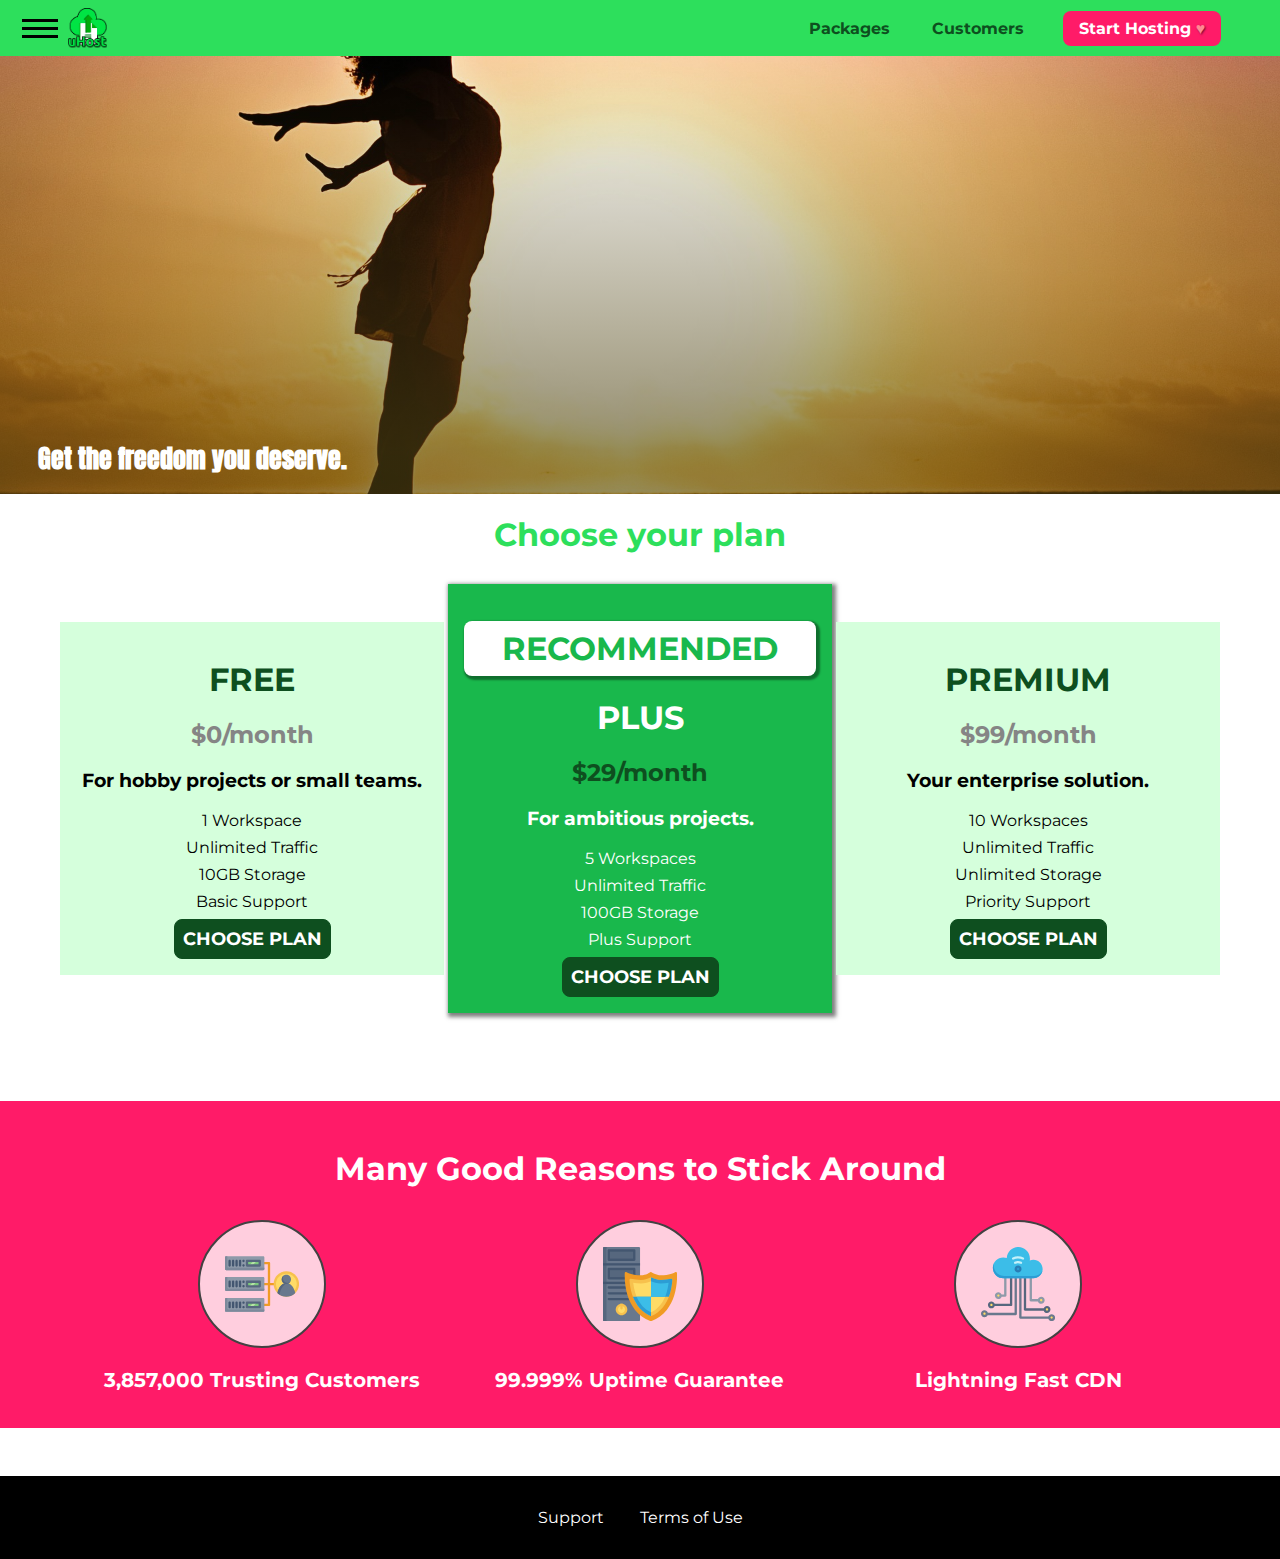
<file: index.html>
<!DOCTYPE html>
<html lang="en">

<head>
    <meta charset="UTF-8">
    <meta http-equiv="X-UA-Compatible" content="ie=edge">
    <meta name="viewport" content="width=device-width, initial-scale=1.0">
    <title>uHost</title>
    <link rel="shortcut icon" href="favicon.png">
    <link rel="stylesheet" type="text/css" href="shared.css"/>
    <link rel="stylesheet" type="text/css" href="main.css"/>
</head>

<body>
<div class="backdrop"></div>
<div class="modal">
    <h1 class="modal__title">Do you want to continue?</h1>
    <div class="modal__actions">
        <a href="start-hosting/index.html" class="modal__action">Yes!</a>
        <button class="modal__action modal__action--negative" type="button">No!</button>
    </div>
</div>
<header class="main-header">
    <div>
        <button class="toggle-button">
            <span class="toggle-button__bar"></span>
            <span class="toggle-button__bar"></span>
            <span class="toggle-button__bar"></span>
        </button>
        <a href="#" class="main-header__brand">
            <img src="images/uhost-icon.png" alt="uHost">
        </a>
    </div>
    <nav class="main-nav">
        <ul class="main-nav__items">
            <li class="main-nav__item">
                <a href="packages/index.html">Packages</a>
            </li>
            <li class="main-nav__item">
                <a href="customers/index.html">Customers</a>
            </li>
            <li class="main-nav__item main-nav__item--cta">
                <a href="start-hosting/index.html">Start Hosting</a>
            </li>
        </ul>
    </nav>
</header>
<nav class="mobile-nav">
    <ul class="mobile-nav__items">
        <li class="mobile-nav__item">
            <a href="packages/index.html">Packages</a>
        </li>
        <li class="mobile-nav__item">
            <a href="customers/index.html">Customers</a>
        </li>
        <li class="mobile-nav__item mobile-nav__item--cta">
            <a href="start-hosting/index.html">Start Hosting</a>
        </li>
    </ul>
</nav>
<main>
    <section id="product-overview">
        <h1>Get the freedom you deserve.</h1>
    </section>
    <section id="plans">
        <h1 class="section-title">Choose your plan</h1>
        <div class="plan__list">
            <article class="plan">
                <h1 class="plan__title">FREE</h1>
                <h2 class="plan__price">$0/month</h2>
                <h3>For hobby projects or small teams.</h3>
                <ul class="plan__features">
                    <li>1 Workspace</li>
                    <li>Unlimited Traffic</li>
                    <li>10GB Storage</li>
                    <li>Basic Support</li>
                </ul>
                <div>
                    <button class="button">CHOOSE PLAN</button>
                </div>
            </article>
            <article class="plan plan--highlighted">
                <h1 class="plan__annotation">RECOMMENDED</h1>
                <h1 class="plan__title">PLUS</h1>
                <h2 class="plan__price">$29/month</h2>
                <h3>For ambitious projects.</h3>
                <ul class="plan__features">
                    <li>5 Workspaces</li>
                    <li>Unlimited Traffic</li>
                    <li>100GB Storage</li>
                    <li>Plus Support</li>
                </ul>
                <div>
                    <button class="button">CHOOSE PLAN</button>
                </div>
            </article>
            <article class="plan">
                <h1 class="plan__title">PREMIUM</h1>
                <h2 class="plan__price">$99/month</h2>
                <h3>Your enterprise solution.</h3>
                <ul class="plan__features">
                    <li>10 Workspaces</li>
                    <li>Unlimited Traffic</li>
                    <li>Unlimited Storage</li>
                    <li>Priority Support</li>
                </ul>
                <div>
                    <button class="button">CHOOSE PLAN</button>
                </div>
            </article>
        </div>
    </section>
    <section id="key-features">
        <h1 class="section-title">Many Good Reasons to Stick Around</h1>
        <ul class="key-features__list">
            <li class="key-feature">
                <div class="key-feature__image">
                    <svg viewBox="0 0 512 512">
                        <path style="fill:#F09B24;"
                              d="M344,248h-32V112c0-4.418-3.582-8-8-8h-40c-4.418,0-8,3.582-8,8s3.582,8,8,8h32v128h-32  c-4.418,0-8,3.582-8,8s3.582,8,8,8h32v128h-32c-4.418,0-8,3.582-8,8s3.582,8,8,8h40c4.418,0,8-3.582,8-8V264h32c4.418,0,8-3.582,8-8  S348.418,248,344,248z"
                        />
                        <path style="fill:#8E9AA9;"
                              d="M264,64H8c-4.418,0-8,3.582-8,8v80c0,4.418,3.582,8,8,8h256c4.418,0,8-3.582,8-8V72  C272,67.582,268.418,64,264,64z"
                        />
                        <path style="fill:#7C899B;"
                              d="M24,144c-4.418,0-8-3.582-8-8V64H8c-4.418,0-8,3.582-8,8v80c0,4.418,3.582,8,8,8h256  c4.418,0,8-3.582,8-8v-8H24z"
                        />
                        <rect x="152" y="96" style="fill:#B8E3A8;" width="88" height="32"/>
                        <g>
                            <polygon style="fill:#7EC97D;" points="152,96 152,128 166,128 198,96  "/>
                            <polygon style="fill:#7EC97D;" points="220,96 188,128 240,128 240,96  "/>
                        </g>
                        <path style="fill:#56677E;"
                              d="M240,136h-88c-4.418,0-8-3.582-8-8V96c0-4.418,3.582-8,8-8h88c4.418,0,8,3.582,8,8v32  C248,132.418,244.418,136,240,136z M160,120h72v-16h-72V120z"
                        />
                        <g>
                            <path style="fill:#435670;"
                                  d="M32,136c-4.418,0-8-3.582-8-8V96c0-4.418,3.582-8,8-8s8,3.582,8,8v32C40,132.418,36.418,136,32,136z   "
                            />
                            <path style="fill:#435670;"
                                  d="M56,136c-4.418,0-8-3.582-8-8V96c0-4.418,3.582-8,8-8s8,3.582,8,8v32C64,132.418,60.418,136,56,136z   "
                            />
                            <path style="fill:#435670;"
                                  d="M80,136c-4.418,0-8-3.582-8-8V96c0-4.418,3.582-8,8-8s8,3.582,8,8v32C88,132.418,84.418,136,80,136z   "
                            />
                            <path style="fill:#435670;"
                                  d="M104,136c-4.418,0-8-3.582-8-8V96c0-4.418,3.582-8,8-8s8,3.582,8,8v32   C112,132.418,108.418,136,104,136z"
                            />
                            <path style="fill:#435670;"
                                  d="M128,105c-4.418,0-8-3.582-8-8v-1c0-4.418,3.582-8,8-8s8,3.582,8,8v1   C136,101.418,132.418,105,128,105z"
                            />
                            <path style="fill:#435670;"
                                  d="M128,136c-4.418,0-8-3.582-8-8v-1c0-4.418,3.582-8,8-8s8,3.582,8,8v1   C136,132.418,132.418,136,128,136z"
                            />
                        </g>
                        <path style="fill:#8E9AA9;"
                              d="M264,208H8c-4.418,0-8,3.582-8,8v80c0,4.418,3.582,8,8,8h256c4.418,0,8-3.582,8-8v-80  C272,211.582,268.418,208,264,208z"
                        />
                        <path style="fill:#7C899B;"
                              d="M24,288c-4.418,0-8-3.582-8-8v-72H8c-4.418,0-8,3.582-8,8v80c0,4.418,3.582,8,8,8h256  c4.418,0,8-3.582,8-8v-8H24z"
                        />
                        <rect x="152" y="240" style="fill:#B8E3A8;" width="88" height="32"/>
                        <g>
                            <polygon style="fill:#7EC97D;" points="152,240 152,272 166,272 198,240  "/>
                            <polygon style="fill:#7EC97D;" points="220,240 188,272 240,272 240,240  "/>
                        </g>
                        <path style="fill:#56677E;"
                              d="M240,280h-88c-4.418,0-8-3.582-8-8v-32c0-4.418,3.582-8,8-8h88c4.418,0,8,3.582,8,8v32  C248,276.418,244.418,280,240,280z M160,264h72v-16h-72V264z"
                        />
                        <g>
                            <path style="fill:#435670;"
                                  d="M32,280c-4.418,0-8-3.582-8-8v-32c0-4.418,3.582-8,8-8s8,3.582,8,8v32C40,276.418,36.418,280,32,280   z"
                            />
                            <path style="fill:#435670;"
                                  d="M56,280c-4.418,0-8-3.582-8-8v-32c0-4.418,3.582-8,8-8s8,3.582,8,8v32C64,276.418,60.418,280,56,280   z"
                            />
                            <path style="fill:#435670;"
                                  d="M80,280c-4.418,0-8-3.582-8-8v-32c0-4.418,3.582-8,8-8s8,3.582,8,8v32C88,276.418,84.418,280,80,280   z"
                            />
                            <path style="fill:#435670;"
                                  d="M104,280c-4.418,0-8-3.582-8-8v-32c0-4.418,3.582-8,8-8s8,3.582,8,8v32   C112,276.418,108.418,280,104,280z"
                            />
                            <path style="fill:#435670;"
                                  d="M128,249c-4.418,0-8-3.582-8-8v-1c0-4.418,3.582-8,8-8s8,3.582,8,8v1   C136,245.418,132.418,249,128,249z"
                            />
                            <path style="fill:#435670;"
                                  d="M128,280c-4.418,0-8-3.582-8-8v-1c0-4.418,3.582-8,8-8s8,3.582,8,8v1   C136,276.418,132.418,280,128,280z"
                            />
                        </g>
                        <path style="fill:#8E9AA9;"
                              d="M264,352H8c-4.418,0-8,3.582-8,8v80c0,4.418,3.582,8,8,8h256c4.418,0,8-3.582,8-8v-80  C272,355.582,268.418,352,264,352z"
                        />
                        <path style="fill:#7C899B;"
                              d="M24,432c-4.418,0-8-3.582-8-8v-72H8c-4.418,0-8,3.582-8,8v80c0,4.418,3.582,8,8,8h256  c4.418,0,8-3.582,8-8v-8H24z"
                        />
                        <rect x="152" y="384" style="fill:#B8E3A8;" width="88" height="32"/>
                        <g>
                            <polygon style="fill:#7EC97D;" points="152,384 152,416 166,416 198,384  "/>
                            <polygon style="fill:#7EC97D;" points="220,384 188,416 240,416 240,384  "/>
                        </g>
                        <path style="fill:#56677E;"
                              d="M240,424h-88c-4.418,0-8-3.582-8-8v-32c0-4.418,3.582-8,8-8h88c4.418,0,8,3.582,8,8v32  C248,420.418,244.418,424,240,424z M160,408h72v-16h-72V408z"
                        />
                        <g>
                            <path style="fill:#435670;"
                                  d="M32,424c-4.418,0-8-3.582-8-8v-32c0-4.418,3.582-8,8-8s8,3.582,8,8v32C40,420.418,36.418,424,32,424   z"
                            />
                            <path style="fill:#435670;"
                                  d="M56,424c-4.418,0-8-3.582-8-8v-32c0-4.418,3.582-8,8-8s8,3.582,8,8v32C64,420.418,60.418,424,56,424   z"
                            />
                            <path style="fill:#435670;"
                                  d="M80,424c-4.418,0-8-3.582-8-8v-32c0-4.418,3.582-8,8-8s8,3.582,8,8v32C88,420.418,84.418,424,80,424   z"
                            />
                            <path style="fill:#435670;"
                                  d="M104,424c-4.418,0-8-3.582-8-8v-32c0-4.418,3.582-8,8-8s8,3.582,8,8v32   C112,420.418,108.418,424,104,424z"
                            />
                            <path style="fill:#435670;"
                                  d="M128,393c-4.418,0-8-3.582-8-8v-1c0-4.418,3.582-8,8-8s8,3.582,8,8v1   C136,389.418,132.418,393,128,393z"
                            />
                            <path style="fill:#435670;"
                                  d="M128,424c-4.418,0-8-3.582-8-8v-1c0-4.418,3.582-8,8-8s8,3.582,8,8v1   C136,420.418,132.418,424,128,424z"
                            />
                        </g>
                        <path style="fill:#F7C14D;"
                              d="M424,168c-48.523,0-88,39.477-88,88s39.477,88,88,88s88-39.477,88-88S472.523,168,424,168z"/>
                        <path style="fill:#FFDB66;"
                              d="M424,184c-39.701,0-72,32.299-72,72s32.299,72,72,72s72-32.299,72-72S463.701,184,424,184z"/>
                        <path style="fill:#69788D;"
                              d="M484.893,314.16C476.393,274.588,451.922,248,424,248s-52.393,26.588-60.893,66.16  c-0.605,2.82,0.354,5.749,2.511,7.664C381.731,336.124,402.465,344,424,344s42.269-7.876,58.381-22.176  C484.539,319.909,485.498,316.98,484.893,314.16z"
                        />
                        <path style="fill:#56677E;"
                              d="M434.053,249.171C430.768,248.403,427.411,248,424,248c-27.922,0-52.393,26.588-60.893,66.16  c-0.605,2.82,0.354,5.749,2.511,7.664c3.383,3.002,6.979,5.703,10.734,8.125C384.904,286.243,407.373,255.378,434.053,249.171z"
                        />
                        <path style="fill:#69788D;"
                              d="M424,192c-17.645,0-32,14.355-32,32s14.355,32,32,32s32-14.355,32-32S441.645,192,424,192z"/>
                        <path style="fill:#56677E;"
                              d="M432,248c-17.645,0-32-14.355-32-32c0-6.783,2.128-13.076,5.742-18.258  C397.444,203.53,392,213.138,392,224c0,17.645,14.355,32,32,32c10.862,0,20.471-5.444,26.258-13.742  C445.076,245.872,438.783,248,432,248z"
                        />

                    </svg>
                </div>
                <p class="key-feature__description">3,857,000 Trusting Customers</p>
            </li>
            <li class="key-feature">
                <div class="key-feature__image">
                    <svg viewBox="0 0 512 512">
                        <path style="fill:#69788D;"
                              d="M248,0H8C3.582,0,0,3.582,0,8v496c0,4.418,3.582,8,8,8h240c4.418,0,8-3.582,8-8V8  C256,3.582,252.418,0,248,0z"
                        />
                        <path style="fill:#56677E;"
                              d="M24,504V8c0-4.418,3.582-8,8-8H8C3.582,0,0,3.582,0,8v496c0,4.418,3.582,8,8,8h24  C27.582,512,24,508.418,24,504z"
                        />
                        <g>
                            <rect x="0" y="112" style="fill:#435670;" width="256" height="16"/>
                            <rect x="0" y="240" style="fill:#435670;" width="256" height="16"/>
                        </g>
                        <path style="fill:#F7C14D;"
                              d="M128,392c-22.056,0-40,17.944-40,40s17.944,40,40,40s40-17.944,40-40S150.056,392,128,392z"/>
                        <path style="fill:#FFDB66;"
                              d="M128,408c-13.233,0-24,10.767-24,24s10.767,24,24,24s24-10.767,24-24S141.233,408,128,408z"/>
                        <path style="fill:#F7C14D;"
                              d="M128,392c-2.739,0-5.414,0.278-8,0.805V424c0,4.418,3.582,8,8,8c4.418,0,8-3.582,8-8v-31.195  C133.414,392.278,130.739,392,128,392z"
                        />
                        <g>
                            <path style="fill:#435670;"
                                  d="M216,288H40c-4.418,0-8-3.582-8-8s3.582-8,8-8h176c4.418,0,8,3.582,8,8S220.418,288,216,288z"
                            />
                            <path style="fill:#435670;"
                                  d="M216,328H40c-4.418,0-8-3.582-8-8s3.582-8,8-8h176c4.418,0,8,3.582,8,8S220.418,328,216,328z"
                            />
                            <path style="fill:#435670;"
                                  d="M216,368H40c-4.418,0-8-3.582-8-8s3.582-8,8-8h176c4.418,0,8,3.582,8,8S220.418,368,216,368z"
                            />
                            <path style="fill:#435670;"
                                  d="M216,16H40c-4.418,0-8,3.582-8,8v64c0,4.418,3.582,8,8,8h176c4.418,0,8-3.582,8-8V24   C224,19.582,220.418,16,216,16z"
                            />
                        </g>
                        <rect x="48" y="32" style="fill:#56677E;" width="160" height="48"/>
                        <path style="fill:#435670;"
                              d="M216,144H40c-4.418,0-8,3.582-8,8v64c0,4.418,3.582,8,8,8h176c4.418,0,8-3.582,8-8v-64  C224,147.582,220.418,144,216,144z"
                        />
                        <rect x="48" y="160" style="fill:#56677E;" width="160" height="48"/>
                        <path style="fill:#F09B24;"
                              d="M511.747,180.237c-0.194-6.537-8.107-10.107-13.135-5.894c-5.6,4.693-42.904,21.282-98.514,21.282  c-33.45,0-64.625-20.999-64.929-21.206c-2.9-1.991-6.764-1.85-9.512,0.346c-2.677,2.135-27.201,20.86-63.793,20.86  c-55.607,0-92.914-16.589-98.515-21.282c-5.028-4.211-12.941-0.645-13.135,5.894c-1.634,54.834,4.655,105.941,18.693,151.903  c12.096,39.604,29.759,74.047,52.497,102.373c27.538,34.304,62.743,59.882,104.66,76.045c3.069,1.918,6.757,1.921,9.83,0  c41.917-16.163,77.122-41.741,104.66-76.045c22.738-28.326,40.401-62.77,52.497-102.373  C507.092,286.179,513.381,235.071,511.747,180.237z"
                        />
                        <path style="fill:#F7C14D;"
                              d="M476.21,221.226c-1.953-1.631-4.568-2.235-7.036-1.628c-21.686,5.327-44.926,8.028-69.075,8.028  c-25.926,0-49.633-8.975-64.955-16.504c-2.307-1.134-5.016-1.091-7.284,0.116c-14.059,7.477-36.919,16.388-65.994,16.388  c-24.153,0-47.394-2.701-69.075-8.028c-5.155-1.268-10.221,2.966-9.894,8.261c2.077,33.693,7.668,65.635,16.616,94.935  c22.774,74.565,66.139,126.334,128.888,153.868c2.032,0.891,4.397,0.891,6.43,0c61.777-27.107,104.716-78.876,127.62-153.868  c8.948-29.3,14.539-61.241,16.616-94.935C479.224,225.319,478.163,222.856,476.21,221.226z"
                        />
                        <path style="fill:#FFDB66;"
                              d="M331.609,451.727c-52.604-25.289-89.304-70.987-109.144-135.944  c-6.532-21.39-11.162-44.336-13.82-68.447c17.133,2.852,34.952,4.291,53.22,4.291c29.394,0,53.376-7.793,69.978-15.561  c17.44,7.736,41.656,15.561,68.256,15.561c18.267,0,36.085-1.439,53.219-4.291c-2.659,24.112-7.288,47.06-13.82,68.448  C419.545,381.108,383.27,426.805,331.609,451.727z"
                        />
                        <g>
                            <path style="fill:#2C9DD4;"
                                  d="M479.066,227.858c0.157-2.539-0.903-5.002-2.856-6.633s-4.568-2.235-7.036-1.628   c-21.686,5.327-44.926,8.028-69.075,8.028c-25.926,0-49.633-8.975-64.955-16.504c-1.057-0.52-2.2-0.78-3.345-0.806l-0.072,133.351   h123.601c2.556-6.746,4.933-13.702,7.123-20.874C471.398,293.493,476.989,261.552,479.066,227.858z"
                            />
                            <path style="fill:#2C9DD4;"
                                  d="M206.658,343.667c24.153,63.42,65.028,108.108,121.743,132.995c1.031,0.452,2.147,0.673,3.263,0.666   l0.063-133.661H206.658z"
                            />
                        </g>
                        <g>
                            <path style="fill:#3CBDE8;"
                                  d="M439.497,315.783c6.532-21.389,11.161-44.336,13.82-68.448c-17.134,2.852-34.952,4.291-53.219,4.291   c-26.6,0-50.815-7.824-68.256-15.561l-0.116,107.601h97.758C433.179,334.807,436.524,325.518,439.497,315.783z"
                            />
                            <path style="fill:#3CBDE8;"
                                  d="M232.523,343.667c21.144,50.298,54.363,86.56,99.087,108.06l0.117-108.06H232.523z"/>
                        </g>
                    </svg>
                </div>
                <p class="key-feature__description">99.999% Uptime Guarantee</p>
            </li>
            <li class="key-feature">
                <div class="key-feature__image">
                    <svg viewBox="0 0 512 512">
                        <path style="fill:#8E9AA9;"
                              d="M168,200c-4.418,0-8,3.582-8,8v120h-17.376c-3.302-9.311-12.194-16-22.624-16  c-13.234,0-24,10.767-24,24s10.766,24,24,24c10.429,0,19.321-6.689,22.624-16H168c4.418,0,8-3.582,8-8V208  C176,203.582,172.418,200,168,200z"
                        />
                        <path style="fill:#FFDB66;"
                              d="M120,328c-4.411,0-8,3.589-8,8s3.589,8,8,8s8-3.589,8-8S124.411,328,120,328z"/>
                        <path style="fill:#56677E;"
                              d="M208,200c-4.418,0-8,3.582-8,8v184H94.624C91.322,382.689,82.43,376,72,376  c-13.234,0-24,10.767-24,24s10.766,24,24,24c10.429,0,19.321-6.689,22.624-16H208c4.418,0,8-3.582,8-8V208  C216,203.582,212.418,200,208,200z"
                        />
                        <path style="fill:#FFDB66;"
                              d="M72,392c-4.411,0-8,3.589-8,8s3.589,8,8,8s8-3.589,8-8S76.411,392,72,392z"/>
                        <path style="fill:#69788D;"
                              d="M240,208c-4.418,0-8,3.582-8,8v239H47.24c-2.671-10.34-12.078-18-23.24-18c-13.234,0-24,10.767-24,24  s10.766,24,24,24c9.666,0,18.009-5.747,21.809-14H240c4.418,0,8-3.582,8-8V216C248,211.582,244.418,208,240,208z"
                        />
                        <path style="fill:#FFDB66;"
                              d="M24,453c-4.411,0-8,3.589-8,8s3.589,8,8,8s8-3.589,8-8S28.411,453,24,453z"/>
                        <path style="fill:#69788D;"
                              d="M488,464c-10.429,0-19.321,6.689-22.624,16H280V208c0-4.418-3.582-8-8-8s-8,3.582-8,8v280  c0,4.418,3.582,8,8,8h193.376c3.302,9.311,12.194,16,22.624,16c13.234,0,24-10.767,24-24S501.234,464,488,464z"
                        />
                        <path style="fill:#FFDB66;"
                              d="M488,480c-4.411,0-8,3.589-8,8s3.589,8,8,8s8-3.589,8-8S492.411,480,488,480z"/>
                        <path style="fill:#56677E;"
                              d="M456,408c-10.429,0-19.321,6.689-22.624,16H312V208c0-4.418-3.582-8-8-8s-8,3.582-8,8v224  c0,4.418,3.582,8,8,8h129.376c3.302,9.311,12.194,16,22.624,16c13.234,0,24-10.767,24-24S469.234,408,456,408z"
                        />
                        <path style="fill:#FFDB66;"
                              d="M456,424c-4.411,0-8,3.589-8,8s3.589,8,8,8s8-3.589,8-8S460.411,424,456,424z"/>
                        <path style="fill:#8E9AA9;"
                              d="M416,344c-10.429,0-19.321,6.689-22.624,16H352V208c0-4.418-3.582-8-8-8s-8,3.582-8,8v160  c0,4.418,3.582,8,8,8h49.376c3.302,9.311,12.194,16,22.624,16c13.234,0,24-10.767,24-24S429.234,344,416,344z"
                        />
                        <path style="fill:#FFDB66;"
                              d="M416,360c-4.411,0-8,3.589-8,8s3.589,8,8,8s8-3.589,8-8S420.411,360,416,360z"/>
                        <path style="fill:#3CBDE8;"
                              d="M362,88c-8.741,0-17.231,1.751-25.06,5.085C337.646,88.797,338,84.43,338,80  c0-44.112-35.888-80-80-80c-42.823,0-77.895,33.816-79.909,76.149C170.393,73.415,162.244,72,154,72c-39.701,0-72,32.299-72,72  s32.299,72,72,72h208c35.29,0,64-28.71,64-64S397.29,88,362,88z"
                        />
                        <path style="fill:#2C9DD4;"
                              d="M368,200H160c-39.701,0-72-32.299-72-72c0-5.863,0.721-11.559,2.05-17.019  C84.918,120.88,82,132.102,82,144c0,39.701,32.299,72,72,72h208c30.389,0,55.88-21.296,62.379-49.743  C413.565,186.327,392.352,200,368,200z"
                        />
                        <path style="fill:#2A7DB5;"
                              d="M256,128c-13.234,0-24,10.767-24,24s10.766,24,24,24c13.233,0,24-10.767,24-24S269.233,128,256,128z"
                        />
                        <path style="fill:#2C9DD4;"
                              d="M256,144c-4.411,0-8,3.589-8,8s3.589,8,8,8c4.411,0,8-3.589,8-8S260.411,144,256,144z"/>
                        <g>
                            <path style="fill:#C5F1FA;"
                                  d="M221.755,87.695c-2.994,0-5.864-1.688-7.233-4.572c-1.894-3.991-0.194-8.763,3.798-10.657   C230.157,66.849,242.834,64,256,64c13.166,0,25.844,2.849,37.68,8.466c3.992,1.895,5.692,6.666,3.798,10.657   s-6.666,5.692-10.657,3.798C277.144,82.328,266.774,80,256,80c-10.774,0-21.144,2.328-30.821,6.921   C224.072,87.446,222.904,87.695,221.755,87.695z"
                            />
                            <path style="fill:#C5F1FA;"
                                  d="M276.545,116.618c-1.148,0-2.316-0.249-3.424-0.774C267.745,113.293,261.985,112,256,112   c-5.985,0-11.745,1.293-17.121,3.844c-3.991,1.895-8.763,0.192-10.657-3.798c-1.894-3.992-0.193-8.764,3.798-10.657   C239.557,97.813,247.625,96,256,96c8.376,0,16.444,1.813,23.98,5.389c3.991,1.894,5.692,6.665,3.798,10.657   C282.41,114.93,279.539,116.618,276.545,116.618z"
                            />
                        </g>

                    </svg>
                </div>
                <p class="key-feature__description">Lightning Fast CDN</p>
            </li>
        </ul>
    </section>
</main>
<footer class="main-footer">
    <nav>
        <ul class="main-footer__links">
            <li class="main-footer__link">
                <a href="#">Support</a>
            </li>
            <li class="main-footer__link">
                <a href="#">Terms of Use</a>
            </li>
        </ul>
    </nav>
</footer>
<script src="shared.js"></script>
</body>

</html>
</file>
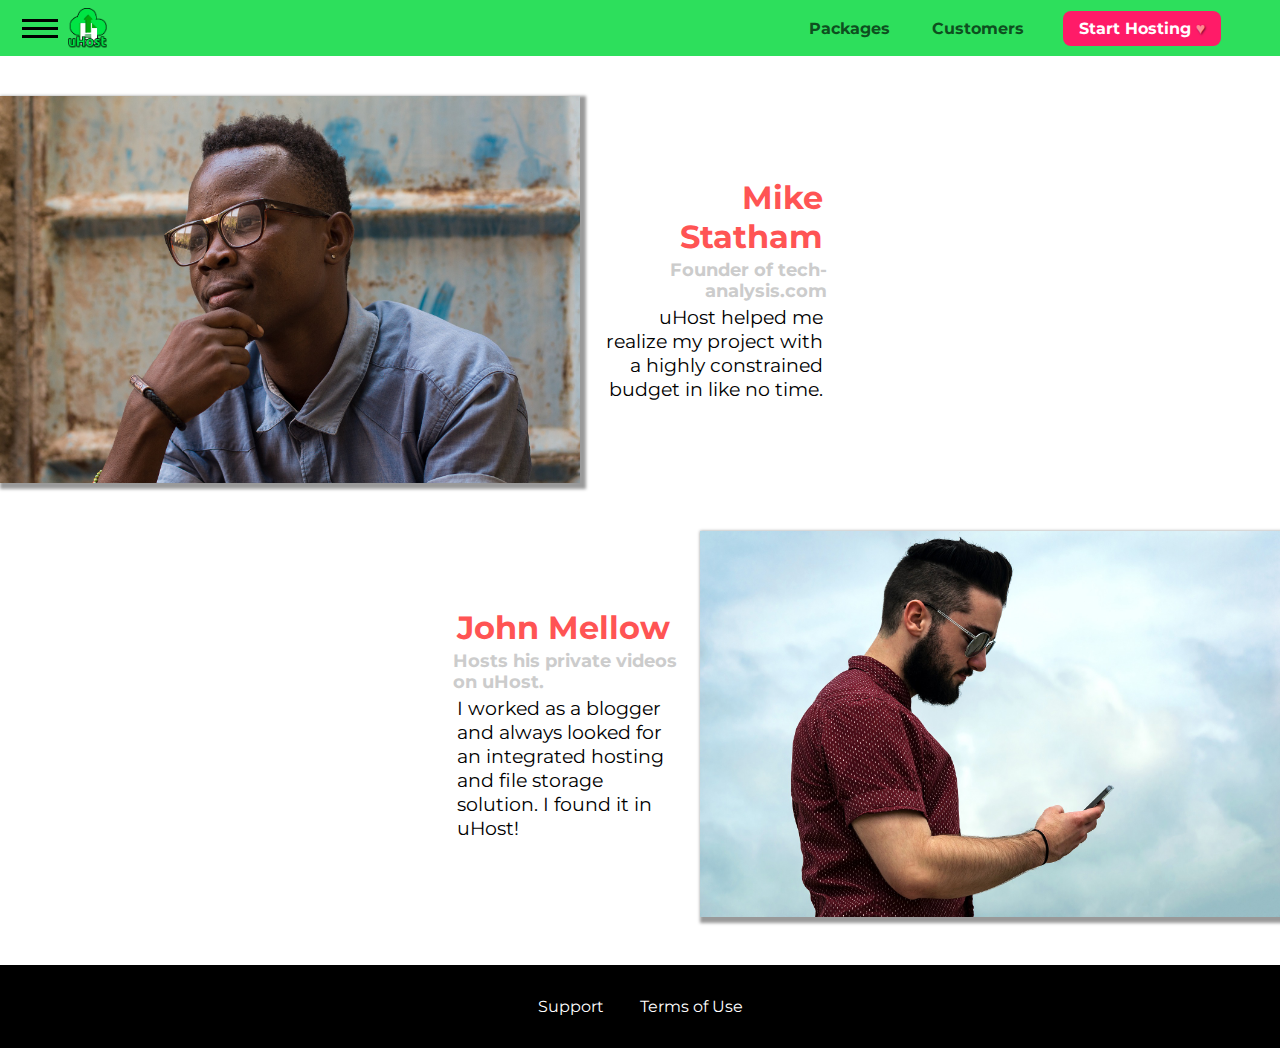
<file: customers/index.html>
<!DOCTYPE html>
<html lang="en">

<head>
    <meta charset="UTF-8">
    <meta http-equiv="X-UA-Compatible" content="ie=edge">
    <meta name="viewport" content="width=device-width, initial-scale=1.0">
    <title>uHost Customers</title>
    <link rel="shortcut icon" href="../favicon.png">
    <link rel="stylesheet" href="../shared.css">
    <link rel="stylesheet" href="customers.css">
</head>

<body>
<div class="backdrop"></div>
<header class="main-header">
    <div>
        <button class="toggle-button">
            <span class="toggle-button__bar"></span>
            <span class="toggle-button__bar"></span>
            <span class="toggle-button__bar"></span>
        </button>
        <a href="../index.html" class="main-header__brand">
            <img src="../images/uhost-icon.png" alt="uHost">
        </a>
    </div>
    <nav class="main-nav">
        <ul class="main-nav__items">
            <li class="main-nav__item">
                <a href="../packages/index.html">Packages</a>
            </li>
            <li class="main-nav__item">
                <a href="#">Customers</a>
            </li>
            <li class="main-nav__item main-nav__item--cta">
                <a href="../start-hosting/index.html">Start Hosting</a>
            </li>
        </ul>
    </nav>
</header>
<nav class="mobile-nav">
    <ul class="mobile-nav__items">
        <li class="mobile-nav__item">
            <a href="../packages/index.html">Packages</a>
        </li>
        <li class="mobile-nav__item">
            <a href="index.html">Customers</a>
        </li>
        <li class="mobile-nav__item mobile-nav__item--cta">
            <a href="../start-hosting/index.html">Start Hosting</a>
        </li>
    </ul>
</nav>
<main>
    <div>
        <div class="testimonial" id="customer-1">
            <div class="testimonial__image-container">
                <img src="../images/customer-1.jpg" alt="Mike Statham - Customer" class="testimonial__image">
            </div>
            <div class="testimonial__info">
                <h1 class="testimonial__name">Mike Statham</h1>
                <h2 class="testimonial__subtitle">Founder of
                    <a href="tech-analysis.com">tech-analysis.com</a>
                </h2>
                <p class="testimonial__text">uHost helped me realize my project
                    with a highly constrained budget in like no time.</p>
            </div>
        </div>
        <div class="testimonial" id="customer-2">

            <div class="testimonial__info">
                <h1 class="testimonial__name">John Mellow</h1>
                <h2 class="testimonial__subtitle">Hosts his private videos on uHost.
                </h2>
                <p class="testimonial__text">I worked as a blogger and always looked for an integrated hosting and file storage solution. I found
                    it in uHost!
                </p>
            </div>
            <div class="testimonial__image-container">
                <img src="../images/customer-2.jpg" alt="John Mellow - Customer" class="testimonial__image">
            </div>
        </div>
    </div>
</main>
<footer class="main-footer">
    <nav>
        <ul class="main-footer__links">
            <li class="main-footer__link">
                <a href="#">Support</a>
            </li>
            <li class="main-footer__link">
                <a href="#">Terms of Use</a>
            </li>
        </ul>
    </nav>
</footer>
<script src="../shared.js"></script>

</body>

</html>
</file>
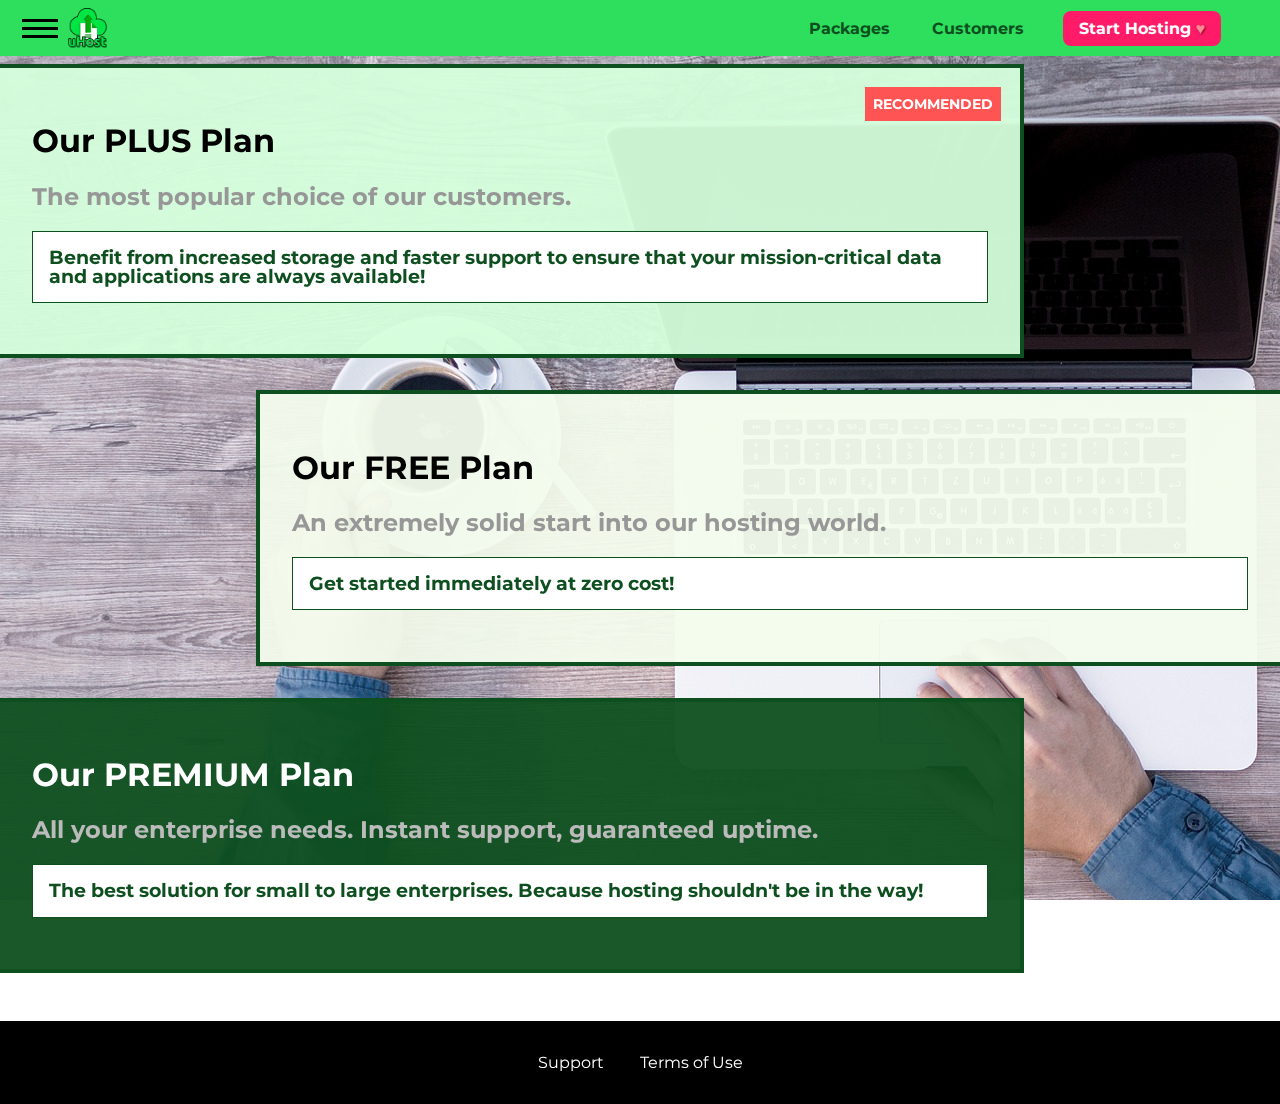
<file: packages/index.html>
<!DOCTYPE html>
<html lang="en">
<head>
    <meta charset="UTF-8">
    <meta http-equiv="X-UA-Compatible" content="ie=edge">
    <meta name="viewport" content="width=device-width, initial-scale=1.0">
    <title>uHost</title>
    <link rel="shortcut icon" href="../favicon.png">
    <link rel="stylesheet" type="text/css" href="../shared.css"/>
    <link rel="stylesheet" type="text/css" href="packages.css"/>

</head>
<body>
<div class="backdrop"></div>
<div class="background"></div>
<header class="main-header">
    <div>
        <button class="toggle-button">
            <span class="toggle-button__bar"></span>
            <span class="toggle-button__bar"></span>
            <span class="toggle-button__bar"></span>
        </button>
        <a href="../index.html" class="main-header__brand">
            <img src="../images/uhost-icon.png" alt="uHost">
        </a>
    </div>
    <nav class="main-nav">
        <ul class="main-nav__items">
            <li class="main-nav__item">
                <a href="#">Packages</a>
            </li>
            <li class="main-nav__item">
                <a href="../customers/index.html">Customers</a>
            </li>
            <li class="main-nav__item main-nav__item--cta">
                <a href="start-hosting/index.html">Start Hosting</a>
            </li>
        </ul>
    </nav>
</header>
<nav class="mobile-nav">
    <ul class="mobile-nav__items">
        <li class="mobile-nav__item">
            <a href="#">Packages</a>
        </li>
        <li class="mobile-nav__item">
            <a href="../customers/index.html">Customers</a>
        </li>
        <li class="mobile-nav__item mobile-nav__item--cta">
            <a href="../start-hosting/index.html">Start Hosting</a>
        </li>
    </ul>
</nav>
<main>
    <section class="package" id="plus">
        <a href="#">
            <h1 class="package__title">Our PLUS Plan</h1>
            <h2 class="package__badge">RECOMMENDED</h2>
            <h2 class="package__subtitle">The most popular choice of our customers.</h2>
            <p class="package__info">Benefit from increased storage and faster support to ensure that your mission-critical data and
                applications
                are always available!</p>
        </a>
    </section>
    <section class="package" id="free">
        <a href="#">
            <h1 class="package__title">Our FREE Plan</h1>
            <h2 class="package__subtitle">An extremely solid start into our hosting world.</h2>
            <p class="package__info">Get started immediately at zero cost!</p>
        </a>
    </section>
    <div class="clearfix"></div>
    <section class="package" id="premium">
        <a href="#">
            <h1 class="package__title">Our PREMIUM Plan</h1>
            <h2 class="package__subtitle">All your enterprise needs. Instant support, guaranteed uptime. </h2>
            <p class="package__info">The best solution for small to large enterprises. Because hosting shouldn't be in the way!</p>
        </a>
    </section>
</main>
<footer class="main-footer">
    <nav>
        <ul class="main-footer__links">
            <li class="main-footer__link">
                <a href="#">Support</a>
            </li>
            <li class="main-footer__link">
                <a href="#">Terms of Use</a>
            </li>
        </ul>
    </nav>
</footer>
<script src="../shared.js"></script>
</body>
</html>
</file>
<file: shared.css>
@import url('https://fonts.googleapis.com/css?family=Anton|Montserrat:400,700|Roboto&display=swap');

* {
    box-sizing: border-box;
}


body {
    font-family: 'Montserrat', sans-serif;
    margin: 0;
    padding: 0;
}

main {
    min-height: calc(100vh - 2.7rem - 8rem);
    margin-top: 2.7rem;
}

.backdrop {
    position: fixed;
    display: none;
    top: 0;
    left: 0;
    z-index: 100;
    width: 100vw;
    height: 100vh;
    background: rgba(0, 0, 0, 0.5);
}

.main-header {
    width: 100%;
    background: #2ddf5c;
    padding: 0.5rem 1rem;
    position: fixed;
    top: 0;
    left: 0;
    z-index: 1;
}

.main-header > div {
    display: inline-block;
}

.toggle-button {
    width: 3rem;
    background: transparent;
    border: none;
    cursor: pointer;
    padding-top: 0;
    padding-bottom: 0;
    vertical-align: middle;
    height: 1.7rem;
}

.toggle-button:focus {
    outline: none;
}

.toggle-button__bar {
    width: 100%;
    height: 0.2rem;
    background: black;
    display: block;
    margin: 0.3rem 0;
}


.main-header__brand {
    color: #0e4f1f;
    text-decoration: none;
    font-weight: bold;
    vertical-align: middle;
    height: 2.5rem;
    display: inline-block;
}

.main-header__brand > img {
    height: 100%;
}

.main-nav {
    display: inline-block;
    text-align: right;
    width: calc(100% - 122px);
    vertical-align: middle;
}

.main-nav__items {
    margin: 0;
    padding: 0;
    list-style: none;
}

.main-nav__item {
    display: inline-block;
    margin: 0 1rem;
}

.main-nav__item a,
.mobile-nav__item a{
    text-decoration: none;
    color: #0e4f1f;
    font-weight: bold;
    padding: 0.18rem;
}

/*
.main-nav__item a::after {
    content: ' ♥';
    text-shadow: 1px 1px 2px rgba(0, 0, 0, 0.57);
    color: #ff6271;
}
*/

.main-nav__item a:hover,
.main-nav__item a:active {
    color: white;
    border-bottom: 5px solid white;
}

.main-nav__item--cta a,
.mobile-nav__item--cta a{
    color: white;
    background: #ff1b68;
    padding: 0.5rem 1rem;
    border-radius: 8px;
}

.main-nav__item--cta a::after {
    content: ' ♥';
    text-shadow: 1px 1px 2px rgba(0, 0, 0, 0.57);
    color: #ff8993;
}

.main-nav__item--cta a:hover,
.main-nav__item--cta a:active,
.mobile-nav__item--cta a:hover,
.mobile-nav__item--cta a:active{
    color: #ff1b68;
    background: white;
    border: none;
}

.main-footer {
    background: black;
    padding: 2rem;
    margin-top: 3rem;
}

.main-footer__links {
    list-style: none;
    margin: 0;
    padding: 0;
    text-align: center;
}

.main-footer__link {
    display: inline-block;
    margin: 0 1rem;
}

.main-footer__link a {
    text-decoration: none;
    color: white;
}

.mobile-nav {
    display: none;
    position: fixed;
    z-index: 101;
    top: 0;
    left: 0;
    background: white;
    width: 80%;
    height: 100vh;
}

.mobile-nav__items {
    width: 90%;
    height: 100%;
    list-style: none;
    margin: 10% auto;
    padding: 0;
    text-align: center;
}

.mobile-nav__item {
    margin: 1rem 0;
}

.mobile-nav__item a {
    font-size: 1.5rem;
}

.button {
    background-color: #0e4f1f;
    color: white;
    font-family: inherit;
    border: 1.5px solid #0e4f1f;
    padding: 0.5rem;
    border-radius: 8px;
    cursor: pointer;
    font-size: large;
    font-weight: bold;
}

.button:hover,
.button:active {
    background-color: white;
    color: #0e4f1f;
}

.button:focus {
    outline: none;
}

.button[disabled] {
    cursor: not-allowed;
    border: #a1a1a1;
    background: #ccc;
    color: #a1a1a1;
}

.open {
    display: block !important;
}
</file>
<file: main.css>
#product-overview {
    background: linear-gradient(to top, rgba(80, 68, 18, 0.6) 10%, transparent),
    url("images/freedom.jpg") center/cover no-repeat border-box,
    #ff1b68;
    /*background-image: url("freedom.jpg");
    background-size: cover;
    background-position: left 10% bottom 60%;*/
    /*background-repeat: no-repeat;*/
    width: 100vw;
    height: 50vh;
    padding: 0.625rem;
    margin-top: 2.75rem;
    position: relative;
    /*background-origin: border-box;
    background-clip: border-box;*/
    /*border: 5px dashed red;*/
    /*background-image: linear-gradient(to left bottom, red, blue, green, yellow);*/
}

.section-title {
    color: #2ddf5c;
    text-align: center;
}

#product-overview h1 {
    color: white;
    font-family: 'Anton', sans-serif;
    position: absolute;
    bottom: 0;
    left: 3%;
    width: 97%;
    font-size: 1.6rem;
}

@media (min-width: 40rem) and (min-height: 60rem){
    #product-overview {
        height: 40vh;
        background-position: 50% 25%;
    }

    #product-overview h1{
        font-size: 2rem;
    }
}

.plan {
    background: #d5ffdc;
    text-align: center;
    padding: 1rem;
    margin: 0.5rem 0;
    display: block;
    width: 100%;
}

.plan--highlighted {
    background: #19b84c;
    color: white;
    /*box-shadow: 2px 2px 4px 2px rgba(0, 0, 0, 0.5);*/
}

.plan__annotation {
    background: white;
    color: #19b84c;
    padding: 0.5rem;
    box-shadow: 2px 2px 2px 2px rgba(0, 0, 0, 0.4);
    border-radius: 8px;
}

.plan__title {
    color: #0e4f1f;
}

.plan__price {
    color: #858585;
}

.plan--highlighted .plan__title {
    color: white;
}

.plan--highlighted .plan__price {
    color: #0e4f1f;
}

.plan__features {
    list-style: none;
    margin: 0;
    padding: 0;
}

.plan__features li {
    margin: 0.5rem 0;
}

@media (min-width: 40rem) and (orientation: landscape){

    .plan__list {
        width: 100%;
        text-align: center;
    }
    .plan {
        display: inline-block;
        width: 30%;
        vertical-align: middle;
        min-width: 13rem;
        max-width: 25rem;
    }

    .plan--highlighted {
        box-shadow: 2px 2px 4px 2px rgba(0, 0, 0, 0.5);
    }
}

#key-features {
    background-color: #ff1b68;
    margin-top: 5rem;
    padding: 1rem;
}

#key-features .section-title {
    color: white;
    margin: 2rem;
}

.key-features__list {
    list-style: none;
    margin: 0;
    padding: 0;
    text-align: center;
}

.key-feature {
    /*display: inline-block;*/
    /*width: 30%;*/
    vertical-align: top;
}

.key-feature__image {
    background: #ffcede;
    width: 128px;
    height: 128px;
    border: 2px solid #424242;
    border-radius: 50%;
    margin: 0 auto;
    padding: 1.56rem;
}

.key-feature__description {
    text-align: center;
    font-weight: bold;
    color: white;
    font-size: 1.25rem;
}

@media (min-width: 40rem) {
    .key-feature {
        display: inline-block;
        width: 30%;
        vertical-align: top;
        max-width: 25rem;
    }
}

/*
h1 {
    font-family: serif;
}
*/

.modal {
    position: fixed;
    display: none;
    z-index: 200;
    top: 20%;
    left: 30%;
    width: 40%;
    background: white;
    padding: 1rem;
    border: 1px solid #ccc;
    box-shadow: 1px 1px 1px rgba(0, 0, 0, 0.5);
}

.modal__title {
    text-align: center;
    margin: 0 0 1rem 0;
}

.modal__actions {
    text-align: center;
}

.modal__action {
    border: 1px solid #0e4f1f;
    background: #0e4f1f;
    text-decoration: none;
    color: white;
    font: inherit;
    padding: 0.5rem 1rem;
    cursor: pointer;
}

.modal__action:hover,
.modal__action:active {
    background: #2ddf5c;
    border-color: #2ddf5c;
}

.modal__action--negative {
    background: red;
    border-color: red;
}

.modal__action--negative:hover,
.modal__action--negative:active {
    background: #ff5454;
    border-color: #ff5454;
}
</file>
<file: customers/customers.css>
.testimonial {
    font-size: 1.2rem;
    margin: 3rem 0;
}

.testimonial__list {
    width: 80%;
    margin: auto;
}

.testimonial:first-of-type {
    margin-top: 6rem;
}

.testimonial__image-container {
    width: 65%;
    max-width: 580px;
    display: inline-block;
    vertical-align: middle;
    box-shadow: 3px 3px 3px 3px rgba(0,0,0,0.4);

}

.testimonial__image {
    width: 100%;
    vertical-align: middle;
}

.testimonial__info {
    text-align: right;
    padding: 0.9rem;
    display: inline-block;
    vertical-align: middle;
    width: 20%;
}

#customer-2.testimonial {
    text-align: right;
}

#customer-2 .testimonial__info {
    text-align: left;
}

.testimonial__name {
    margin: 0.2rem;
    color: #ff5454;
    font-size: 2rem;
}

.testimonial__subtitle {
    margin: 0;
    font-size: 1.1rem;
    color: #ccc;
}

.testimonial__subtitle a {
    color: inherit;
    text-decoration: none;
}

.testimonial__subtitle a:hover,
.testimonial__subtitle a:active {
    color: #7a7a7a;
}

.testimonial__text {
    margin: 0.2rem;
}
</file>
<file: packages/packages.css>
main {
    padding-top: 3rem;
}

.background {
    background: url("../images/plans-background.jpg") no-repeat;
    filter: grayscale(30%);
    width: 100vw;
    height: 100vh;
    position: fixed;
    z-index: -1;
}

.package {
    width: 80%;
    margin: 1rem 0;
    border: 0.25rem solid #0e4f1f;
    border-left: none;
    position: relative;
}

.package:hover,
.package:active {
    box-shadow: 2px 2px 4px rgba(0, 0, 0, 0.5);
    border-color: #ff5454;
    /*border-color: #ff5454 !important;*/
}

.package a {
    text-decoration: none;
    color: inherit;
    display: block;
    padding: 2rem;
}

.package__badge {
    position: absolute;
    top: 0;
    right: 0;
    margin: 1.2rem;
    font-size: 0.9rem;
    color: white;
    background-color: #ff5454;
    padding: 0.5rem;
}

.package__subtitle {
    color: #979797;
}

.package__info {
    padding: 1rem;
    border: 1px solid #0e4f1f;
    background: white;
    font-size: 1.2rem;
    color: #0e4f1f;
    font-weight: 700;
    line-height: 1;
}

.clearfix {
    clear: both;
}

#plus {
    background: rgba(213, 255, 220, 0.95);
}

#free {
    background: rgba(243, 252, 237, 0.95);
    float: right;
    border-right: none;
    border-left: 4px solid #0e4f1f;
}

#free:hover,
#free:active{
    border-color: #ff5454;
}

#premium {
    background: rgba(14, 79, 31, 0.95);
}

#premium .package__title {
    color: white;
}

#premium .package__subtitle {
    color: #bbb;
}

@media (min-width: 40rem) {
    main {
        max-width: 1500px;
        margin: 0 auto;
    }
}

@media (min-width: 1500px) {
    .package {
        border-left: 4px solid #0e4f1f;
    }

    #free {
        border-right: 4px solid #0e4f1f;
    }

    #free:hover,
    #free:active{
        border-right-color: #ff5454;
    }
}
</file>
